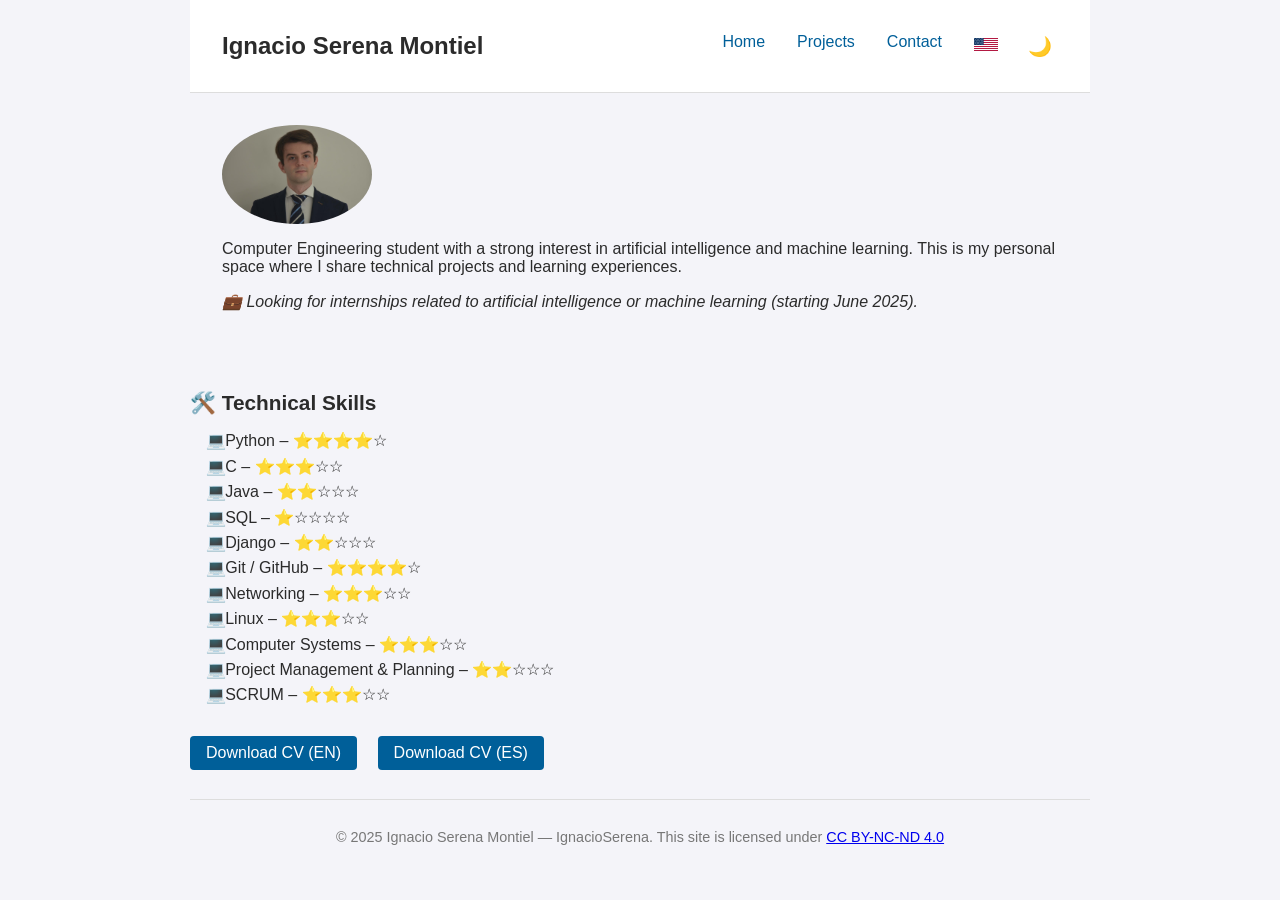
<file: index.html>
<!-- Página principal https://paterson3c.github.io/ -->
<!DOCTYPE html>
<html lang="en">
<head>
  <meta charset="UTF-8" />
  <meta name="viewport" content="width=device-width, initial-scale=1.0" />
  <title>Ignacio Serena Montiel</title>
  <link rel="stylesheet" href="assets/css/style.css" />
  <script defer src="assets/js/lang.js"></script>
  <script defer src="assets/js/theme.js"></script>
</head>
<body>
  <header>
    <h1 id="site-title">Ignacio Serena Montiel</h1>
    <nav>
      <ul>
        <li><a href="index.html" data-i18n="nav.home"></a></li>
        <li><a href="projects.html" data-i18n="nav.projects"></a></li>
        <li><a href="contact.html" data-i18n="nav.contact"></a></li>
        <li class="lang-switcher">
          <div class="dropdown">
            <button class="dropbtn">
              <img id="current-flag" src="assets/img/flags/en.svg" alt="Language" />
            </button>
            <div class="dropdown-content">
              <img src="assets/img/flags/en.svg" onclick="setLang('en')" alt="English" />
              <img src="assets/img/flags/es.svg" onclick="setLang('es')" alt="Español" />
            </div>
          </div>
        </li>
        <li class="theme-toggle">
          <button onclick="toggleTheme()" id="theme-button">🌙</button>
        </li>
      </ul>      
    </nav>
  </header>

  <main>
    <section class="intro">
      <img src="assets/img/profile.jpg" alt="Profile picture" class="profile-img" />
      <p data-i18n="bio.summary"></p>
      <p data-i18n="bio.objective" class="objective"></p>
    </section>
  </main>

  <section class="skills">
    <h2 data-i18n="skills.title"></h2>
    <ul>
      <li data-i18n="skills.python"></li>
      <li data-i18n="skills.c"></li>
      <li data-i18n="skills.java"></li>
      <li data-i18n="skills.sql"></li>
      <li data-i18n="skills.django"></li>
      <li data-i18n="skills.git"></li>
      <li data-i18n="skills.redes"></li>
      <li data-i18n="skills.linux"></li>
      <li data-i18n="skills.si"></li>
      <li data-i18n="skills.gestion"></li>
      <li data-i18n="skills.agiles"></li>
    </ul>
  </section>

  <section>
    <div class="cv-links">
      <a href="cv/CV_EN.pdf" target="_blank" data-i18n="download.cv_en"></a>
      <a href="cv/CV_ES.pdf" target="_blank" data-i18n="download.cv_es"></a>
    </div>
  </section>
  
  <footer>
    <p>© 2025 Ignacio Serena Montiel — IgnacioSerena. <span data-i18n="footer.license"></span>
      <a href="https://creativecommons.org/licenses/by-nc-nd/4.0/" target="_blank">CC BY-NC-ND 4.0</a>
    </p>
  </footer>
</body>
</html>
</file>
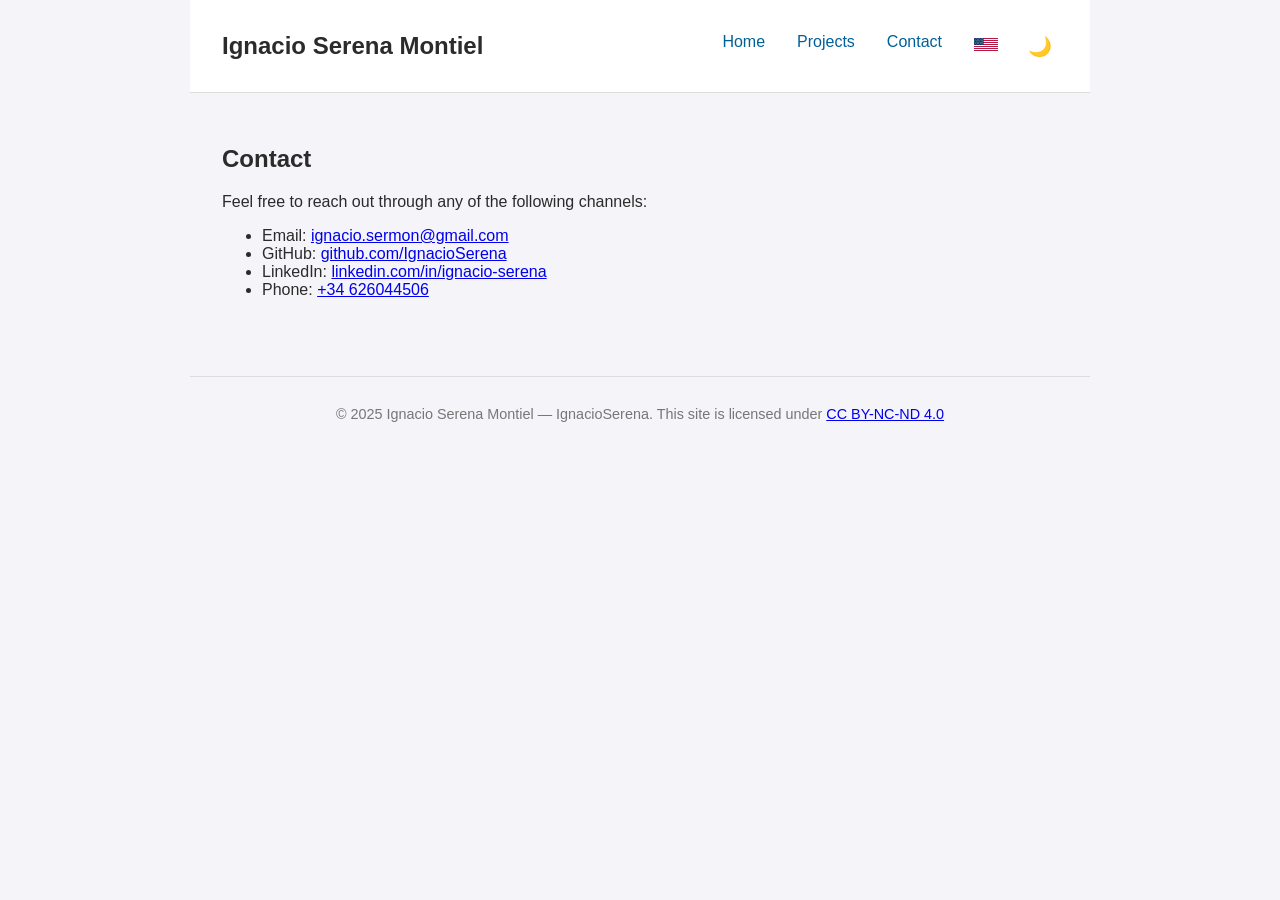
<file: contact.html>
<!-- Página de contacto -->
<!DOCTYPE html>
<html lang="en">
<head>
  <meta charset="UTF-8" />
  <meta name="viewport" content="width=device-width, initial-scale=1.0" />
  <title data-i18n="nav.contact">Contact</title>
  <link rel="stylesheet" href="assets/css/style.css" />
  <script defer src="assets/js/lang.js"></script>
  <script defer src="assets/js/theme.js"></script>
</head>
<body>
  <header>
    <h1 id="site-title">Ignacio Serena Montiel</h1>
    <nav>
      <ul>
        <li><a href="index.html" data-i18n="nav.home"></a></li>
        <li><a href="projects.html" data-i18n="nav.projects"></a></li>
        <li><a href="contact.html" data-i18n="nav.contact"></a></li>
        <li class="lang-switcher">
          <div class="dropdown">
            <button class="dropbtn">
              <img id="current-flag" src="assets/img/flags/en.svg" alt="Language" />
            </button>
            <div class="dropdown-content">
              <img src="assets/img/flags/en.svg" onclick="setLang('en')" alt="English" />
              <img src="assets/img/flags/es.svg" onclick="setLang('es')" alt="Español" />
            </div>
          </div>
        </li>
        <li class="theme-toggle">
          <button onclick="toggleTheme()" id="theme-button">🌙</button>
        </li>
      </ul> 
    </nav>
  </header>

  <main>
    <h2 data-i18n="contact.title"></h2>
    <p data-i18n="contact.description"></p>

    <ul>
      <li>Email: <a href="mailto:ignacio.sermon@gmail.com">ignacio.sermon@gmail.com</a></li>
      <li>GitHub: <a href="https://github.com/IgnacioSerena" target="_blank">github.com/IgnacioSerena</a></li>
      <li>LinkedIn: <a href="https://www.linkedin.com/in/ignacio-serena/" target="_blank">linkedin.com/in/ignacio-serena</a></li>
      <li>Phone: <a href="tel:+34665056399">+34 626044506</a></li>
    </ul>
  </main>

  <footer>
    <p>© 2025 Ignacio Serena Montiel — IgnacioSerena. <span data-i18n="footer.license"></span>
      <a href="https://creativecommons.org/licenses/by-nc-nd/4.0/" target="_blank">CC BY-NC-ND 4.0</a>
    </p>
  </footer>
</body>
</html>
</file>
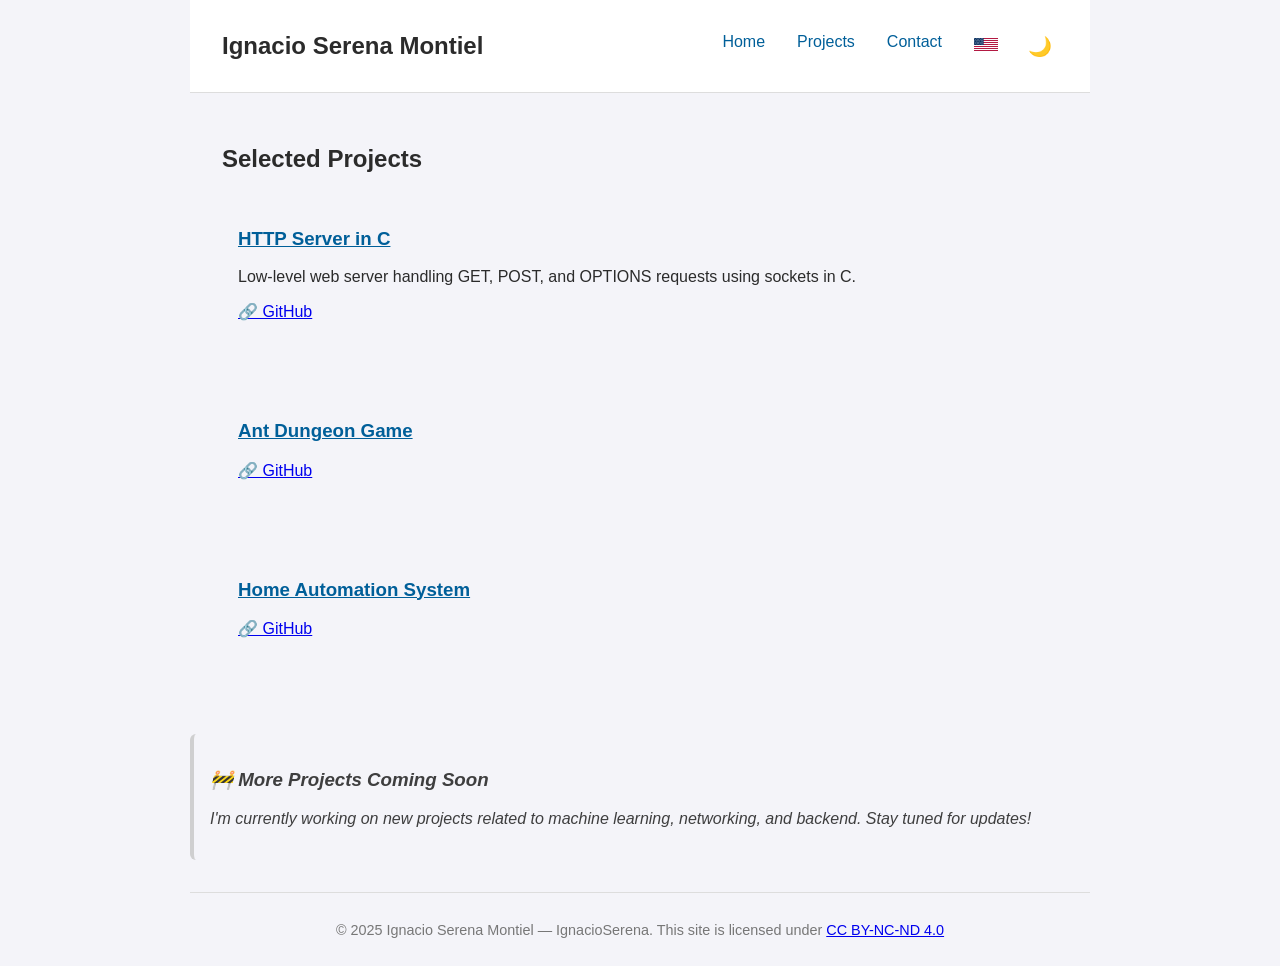
<file: projects.html>
<!-- Página de proyectos -->
<!DOCTYPE html>
<html lang="en">
<head>
  <meta charset="UTF-8" />
  <meta name="viewport" content="width=device-width, initial-scale=1.0" />
  <title data-i18n="nav.projects">Projects</title>
  <link rel="stylesheet" href="assets/css/style.css" />
  <script defer src="assets/js/lang.js"></script>
  <script defer src="assets/js/theme.js"></script>
</head>
<body>
  <header>
    <h1 id="site-title">Ignacio Serena Montiel</h1>
    <nav>
      <ul>
        <li><a href="index.html" data-i18n="nav.home"></a></li>
        <li><a href="projects.html" data-i18n="nav.projects"></a></li>
        <li><a href="contact.html" data-i18n="nav.contact"></a></li>
        <li class="lang-switcher">
          <div class="dropdown">
            <button class="dropbtn">
              <img id="current-flag" src="assets/img/flags/en.svg" alt="Language" />
            </button>
            <div class="dropdown-content">
              <img src="assets/img/flags/en.svg" onclick="setLang('en')" alt="English" />
              <img src="assets/img/flags/es.svg" onclick="setLang('es')" alt="Español" />
            </div>
          </div>
        </li>
        <li class="theme-toggle">
          <button onclick="toggleTheme()" id="theme-button">🌙</button>
        </li>
      </ul>
    </nav>
  </header>

  <main>
    <h2 data-i18n="projects.title"></h2>

    <div class="project">
      <h3><a href="projects/http_server.html" data-i18n="projects.http_server_title"></a></h3>
      <p data-i18n="projects.http_server"></p>
      <p><a href="https://github.com/IgnacioSerena/http_server" target="_blank">🔗 GitHub</a></p>
    </div>

    <div class="project">
      <h3><a href="projects/Game-of-the-ant.html" data-i18n="projects.Game-of-the-ant_title"></a></h3>
      <p data-i18n="projects.libpcap"></p>
      <p><a href="https://github.com/paterson3c/Game-of-the-ant" target="_blank">🔗 GitHub</a></p>
    </div>

    <div class="project">
      <h3><a href="projects/Sistema-Domotico.html" data-i18n="projects.Sistema-Domotico_title"></a></h3>
      <p data-i18n="projects.libpcap"></p>
      <p><a href="https://github.com/IgnacioSerena/Sistema-Domotico" target="_blank">🔗 GitHub</a></p>
    </div>
  </main>

  <section class="project future">
    <h3 data-i18n="projects.coming_soon_title">🚧 More Projects Coming Soon</h3>
    <p data-i18n="projects.coming_soon_desc">
      I’m currently working on machine learning, networking, and backend-related projects. Stay tuned for updates!
    </p>
  </section>  

  <footer>
    <p>© 2025 Ignacio Serena Montiel — IgnacioSerena. <span data-i18n="footer.license"></span>
      <a href="https://creativecommons.org/licenses/by-nc-nd/4.0/" target="_blank">CC BY-NC-ND 4.0</a>
    </p>
  </footer>
</body>
</html>
</file>
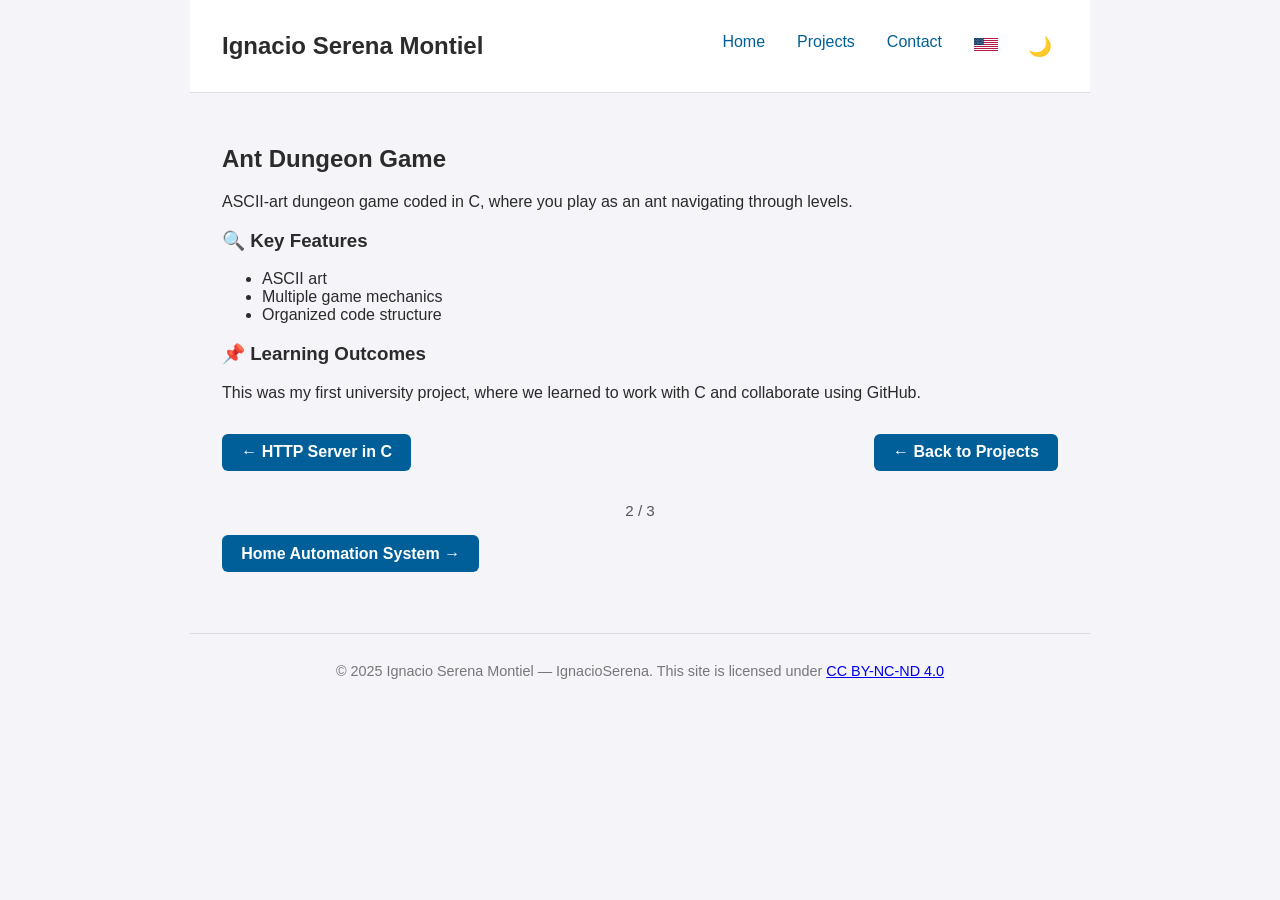
<file: projects/Game-of-the-ant.html>
<!DOCTYPE html>
<html lang="en">
<head>
  <meta charset="UTF-8" />
  <meta name="viewport" content="width=device-width, initial-scale=1.0" />
  <title>Ant Dungeon Game – IgnacioSerena</title>
  <link rel="stylesheet" href="../assets/css/style.css" />
  <script defer src="../assets/js/lang.js"></script>
  <script defer src="../assets/js/theme.js"></script>
  <script defer src="../assets/js/project_nav.js"></script>
</head>
<body>
  <header>
    <h1 id="site-title">Ignacio Serena Montiel</h1>
    <nav>
      <ul>
        <li><a href="../index.html" data-i18n="nav.home"></a></li>
        <li><a href="../projects.html" data-i18n="nav.projects"></a></li>
        <li><a href="../contact.html" data-i18n="nav.contact"></a></li>
        <li class="lang-switcher">
          <div class="dropdown">
            <button class="dropbtn">
              <img id="current-flag" src="../assets/img/flags/en.svg" alt="Language" />
            </button>
            <div class="dropdown-content">
              <img src="../assets/img/flags/en.svg" onclick="setLang('en')" alt="English" />
              <img src="../assets/img/flags/es.svg" onclick="setLang('es')" alt="Español" />
            </div>
          </div>
        </li>
        <li class="theme-toggle">
          <button onclick="toggleTheme()" id="theme-button">🌙</button>
        </li>
      </ul>
    </nav>
  </header>

  <main class="fade-in">
    <h2 data-i18n="game.title"></h2>

    <p data-i18n="game.desc"></p>

    <h3 data-i18n="game.features"></h3>
    <ul>
      <li data-i18n="game.f1"></li>
      <li data-i18n="game.f2"></li>
      <li data-i18n="game.f3"></li>
    </ul>

    <h3 data-i18n="game.learning"></h3>
    <p data-i18n="game.learning_text"></p>
  </main>

  <footer>
    <p>© 2025 Ignacio Serena Montiel — IgnacioSerena. <span data-i18n="footer.license"></span>
      <a href="https://creativecommons.org/licenses/by-nc-nd/4.0/" target="_blank">CC BY-NC-ND 4.0</a>
    </p>
  </footer>
</body>
</html>
</file>
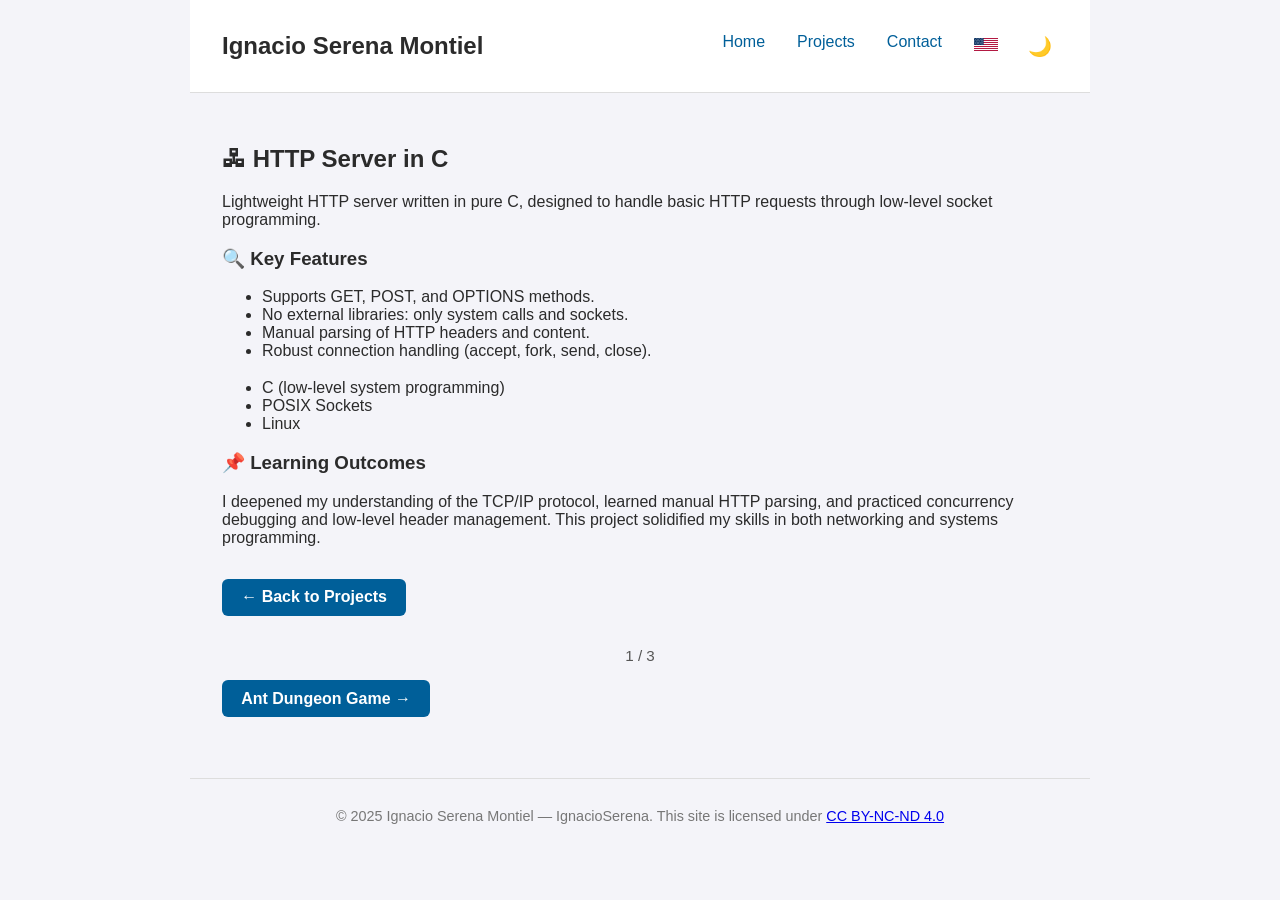
<file: projects/http_server.html>
<!DOCTYPE html>
<html lang="en">
<head>
  <meta charset="UTF-8" />
  <meta name="viewport" content="width=device-width, initial-scale=1.0" />
  <title>HTTP Server in C – IgnacioSerena</title>
  <link rel="stylesheet" href="../assets/css/style.css" />
  <script defer src="../assets/js/lang.js"></script>
  <script defer src="../assets/js/theme.js"></script>
  <script defer src="../assets/js/project_nav.js"></script>
</head>
<body>
  <header>
    <h1 id="site-title">Ignacio Serena Montiel</h1>
    <nav>
      <ul>
        <li><a href="../index.html" data-i18n="nav.home"></a></li>
        <li><a href="../projects.html" data-i18n="nav.projects"></a></li>
        <li><a href="../contact.html" data-i18n="nav.contact"></a></li>
        <li class="lang-switcher">
          <div class="dropdown">
            <button class="dropbtn">
              <img id="current-flag" src="../assets/img/flags/en.svg" alt="Language" />
            </button>
            <div class="dropdown-content">
              <img src="../assets/img/flags/en.svg" onclick="setLang('en')" alt="English" />
              <img src="../assets/img/flags/es.svg" onclick="setLang('es')" alt="Español" />
            </div>
          </div>
        </li>
        <li class="theme-toggle">
          <button onclick="toggleTheme()" id="theme-button">🌙</button>
        </li>
      </ul>
    </nav>
  </header>

  <main class="fade-in">
    <h2 data-i18n="http.title"></h2>
  
    <p data-i18n="http.desc"></p>
    
    <h3 data-i18n="http.features"></h3>
    <ul>
      <li data-i18n="http.f1"></li>
      <li data-i18n="http.f2"></li>
      <li data-i18n="http.f3"></li>
      <li data-i18n="http.f4"></li>
    </ul>
    
    <h3 data-i18n="http.tech"></h3>
    <ul>
      <li>C (low-level system programming)</li>
      <li>POSIX Sockets</li>
      <li>Linux</li>
    </ul>
    
    <h3 data-i18n="http.learning"></h3>
    <p data-i18n="http.learning_text"></p>    
  </main>  

  <footer>
    <p>© 2025 Ignacio Serena Montiel — IgnacioSerena. <span data-i18n="footer.license"></span>
      <a href="https://creativecommons.org/licenses/by-nc-nd/4.0/" target="_blank">CC BY-NC-ND 4.0</a>
    </p>
  </footer>
</body>
</html>
</file>
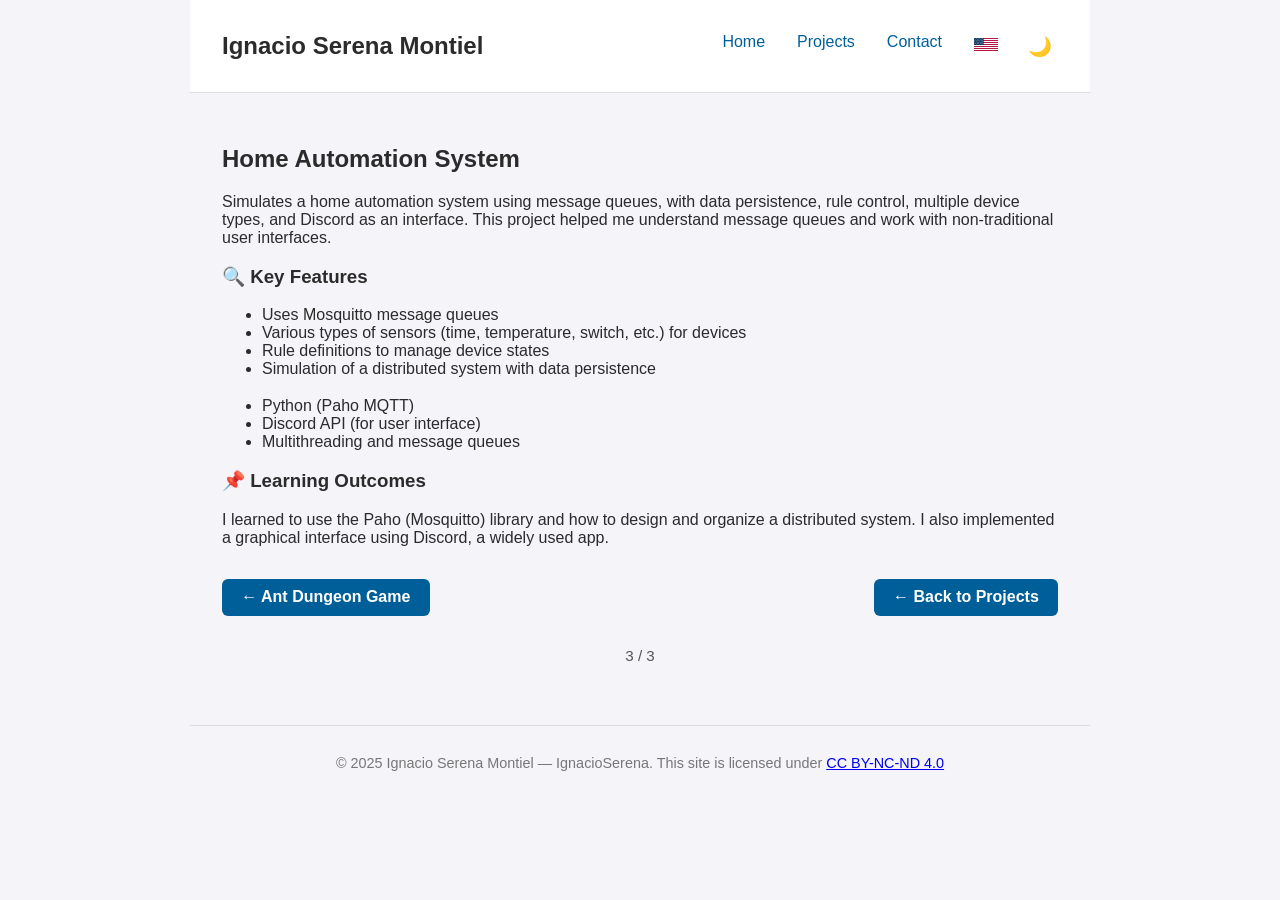
<file: projects/Sistema-Domotico.html>
<!DOCTYPE html>
<html lang="en">
<head>
  <meta charset="UTF-8" />
  <meta name="viewport" content="width=device-width, initial-scale=1.0" />
  <title>Home Automation System – IgnacioSerena</title>
  <link rel="stylesheet" href="../assets/css/style.css" />
  <script defer src="../assets/js/lang.js"></script>
  <script defer src="../assets/js/theme.js"></script>
  <script defer src="../assets/js/project_nav.js"></script>
</head>
<body>
  <header>
    <h1 id="site-title">Ignacio Serena Montiel</h1>
    <nav>
      <ul>
        <li><a href="../index.html" data-i18n="nav.home"></a></li>
        <li><a href="../projects.html" data-i18n="nav.projects"></a></li>
        <li><a href="../contact.html" data-i18n="nav.contact"></a></li>
        <li class="lang-switcher">
          <div class="dropdown">
            <button class="dropbtn">
              <img id="current-flag" src="../assets/img/flags/en.svg" alt="Language" />
            </button>
            <div class="dropdown-content">
              <img src="../assets/img/flags/en.svg" onclick="setLang('en')" alt="English" />
              <img src="../assets/img/flags/es.svg" onclick="setLang('es')" alt="Español" />
            </div>
          </div>
        </li>
        <li class="theme-toggle">
          <button onclick="toggleTheme()" id="theme-button">🌙</button>
        </li>
      </ul>
    </nav>
  </header>

  <main class="fade-in">
    <h2 data-i18n="domotica.title"></h2>

    <p data-i18n="domotica.desc"></p>

    <h3 data-i18n="domotica.features"></h3>
    <ul>
      <li data-i18n="domotica.f1"></li>
      <li data-i18n="domotica.f2"></li>
      <li data-i18n="domotica.f3"></li>
      <li data-i18n="domotica.f4"></li>
    </ul>

    <h3 data-i18n="http.tech"></h3>
    <ul>
      <li>Python (Paho MQTT)</li>
      <li>Discord API (for user interface)</li>
      <li>Multithreading and message queues</li>
    </ul>

    <h3 data-i18n="domotica.learning"></h3>
    <p data-i18n="domotica.learning_text"></p>
  </main>

  <footer>
    <p>© 2025 Ignacio Serena Montiel — IgnacioSerena. <span data-i18n="footer.license"></span>
      <a href="https://creativecommons.org/licenses/by-nc-nd/4.0/" target="_blank">CC BY-NC-ND 4.0</a>
    </p>
  </footer>
</body>
</html>
</file>
<file: assets/css/style.css>
/* Estilos básicos del sitio */
body {
    font-family: Arial, sans-serif;
    margin: 0;
    padding: 0;
    background-color: #f4f4f9; /* más suave que blanco */
    color: #2b2b2b;
    max-width: 900px;
    margin: auto;
}

header {
    background-color: #ffffff;
    padding: 1em 2em;
    border-bottom: 1px solid #dddddd;
    display: flex;
    justify-content: space-between;
    align-items: center;
    flex-wrap: wrap;
}

#site-title {
    font-size: 1.5em;
    font-weight: bold;
}

nav ul {
    list-style: none;
    padding: 0;
    display: flex;
    gap: 1em;
    flex-wrap: wrap;
}

nav li {
    display: inline;
}

nav a,
.lang-switcher button {
    text-decoration: none;
    color: #005f99;
    background: none;
    border: none;
    cursor: pointer;
    font-size: 1em;
    padding: 0.2em 0.5em;
    transition: color 0.2s ease;
}

.lang-switcher button:hover,
nav a:hover {
    color: #004577;
    text-decoration: underline;
}

main {
    padding: 2em;
}

.profile-img {
    width: 150px;
    border-radius: 50%;
    display: block;
    margin-bottom: 1em;
}

.project {
    margin-bottom: 2em;
    padding: 1em;
    border-radius: 6px;
    transition: background-color 0.2s ease;
}

.project:hover {
    background-color: #e8f4fc;
}

.project h3 a {
    color: #005f99;
    transition: color 0.2s ease;
}

.project h3 a:hover {
    color: #003f73;
}

.cv-links a {
    display: inline-block;
    margin-right: 1em;
    margin-top: 1em;
    text-decoration: none;
    color: #fff;
    background-color: #005f99;
    padding: 0.5em 1em;
    border-radius: 4px;
    transition: background-color 0.2s ease, transform 0.2s ease;
}

.cv-links a:hover {
    background-color: #004577;
    transform: translateY(-2px);
}

footer {
    text-align: center;
    font-size: 0.9em;
    color: #777;
    padding: 1em;
    border-top: 1px solid #dddddd;
    margin-top: 2em;
}

/* Language selector dropdown */
.dropdown {
    position: relative;
    display: inline-block;
}

.dropbtn img {
    width: 24px;
    height: auto;
    cursor: pointer;
    border: none;
    background: none;
}

.dropdown-content {
    display: none;
    position: absolute;
    background-color: white;
    border: 1px solid #ddd;
    padding: 0.5em;
    z-index: 1;
    border-radius: 4px;
}

.dropdown-content img {
    width: 24px;
    height: auto;
    margin: 0.2em;
    cursor: pointer;
    transition: transform 0.2s ease;
}

.dropdown-content img:hover {
    transform: scale(1.1);
}

.dropdown:hover .dropdown-content {
    display: flex;
    gap: 0.5em;
}

/* Botón modo oscuro */
.theme-toggle button {
    background: none;
    border: none;
    cursor: pointer;
    font-size: 1.2em;
}

/* Secciones adicionales */
.certifications {
    margin-top: 2em;
}

.certifications h2 {
    font-size: 1.3em;
    margin-bottom: 0.5em;
}

.certifications ul {
    list-style: none;
    padding-left: 1em;
}

.certifications ul li {
    margin-bottom: 0.4em;
    padding-left: 1.2em;
    position: relative;
}

.certifications ul li::before {
    content: '✔️';
    position: absolute;
    left: 0;
}

.skills {
    margin-top: 2em;
}

.skills h2 {
    font-size: 1.3em;
    margin-bottom: 0.5em;
}

.skills ul {
    list-style: none;
    padding-left: 1em;
}

.skills ul li {
    margin-bottom: 0.4em;
    padding-left: 1.2em;
    position: relative;
}

.skills ul li::before {
    content: '💻';
    position: absolute;
    left: 0;
}

.objective {
    font-style: italic;
    margin-top: 0.5em;
}

.project.future {
    border-left: 4px solid #ccc;
    padding-left: 1em;
    opacity: 0.9;
    font-style: italic;
}

/* ====================== */
/*      MODO OSCURO       */
/* ====================== */

.dark-mode {
    background-color: #1f1f1f;
    color: #f0f0f0;
}

.dark-mode header {
    background-color: #2a2a2a;
    border-color: #444;
}

.dark-mode footer {
    border-color: #444;
    color: #bbb;
}

.dark-mode nav a,
.dark-mode .lang-switcher button,
.dark-mode .theme-toggle button {
    color: #82cfff;
}

.dark-mode nav a:hover,
.dark-mode .lang-switcher button:hover {
    color: #47a8ff;
    text-decoration: underline;
}

.dark-mode .cv-links a {
    background-color: #3683ba;
}

.dark-mode .cv-links a:hover {
    background-color: #2b6b9a;
}

.dark-mode .project:hover {
    background-color: #2f3b4c;
}

/* Mejora de contraste en modo oscuro */
.dark-mode .project h3 a {
    color: #82cfff;
}

.dark-mode .project h3 a:hover {
    color: #47a8ff;
    text-decoration: underline;
}

.dark-mode a {
    color: #e0dfdf;
}

.dark-mode a:hover {
    color: #47a8ff;
    text-decoration: underline;
}

.project-nav {
    margin-top: 2em;
    display: flex;
    justify-content: space-between;
    gap: 1em;
    flex-wrap: wrap;
}

.nav-btn {
    background-color: #005f99;
    color: white;
    padding: 0.6em 1.2em;
    border-radius: 6px;
    text-decoration: none;
    font-weight: bold;
    transition: background-color 0.2s ease, transform 0.2s ease;
}

.nav-btn:hover {
    background-color: #004577;
    transform: translateY(-2px);
}

.dark-mode .nav-btn {
    background-color: #3683ba;
    color: white;
}

.dark-mode .nav-btn:hover {
    background-color: #2b6b9a;
}
  
.fade-in {
    animation: fadeIn 0.5s ease;
}

@keyframes fadeIn {
    from { opacity: 0; transform: translateY(10px); }
    to   { opacity: 1; transform: translateY(0); }
}

.project-position {
    margin-top: 1em;
    font-size: 0.95em;
    color: #555;
    text-align: center;
    width: 100%;
}

.dark-mode .project-position {
    color: #aaa;
}

/* ====================== */
/*     RESPONSIVE (MÓVIL) */
/* ====================== */
@media (max-width: 600px) {
    header {
        flex-direction: column;
        align-items: flex-start;
    }

    nav ul {
        flex-direction: column;
        gap: 0.5em;
        padding-top: 1em;
    }

    .cv-links a {
        display: block;
        margin-bottom: 0.5em;
    }

    main {
        padding: 1em;
    }

    .project {
        padding: 0.8em;
    }

    #site-title {
        font-size: 1.2em;
    }

    .profile-img {
        width: 120px;
        margin: auto;
    }
}
</file>
